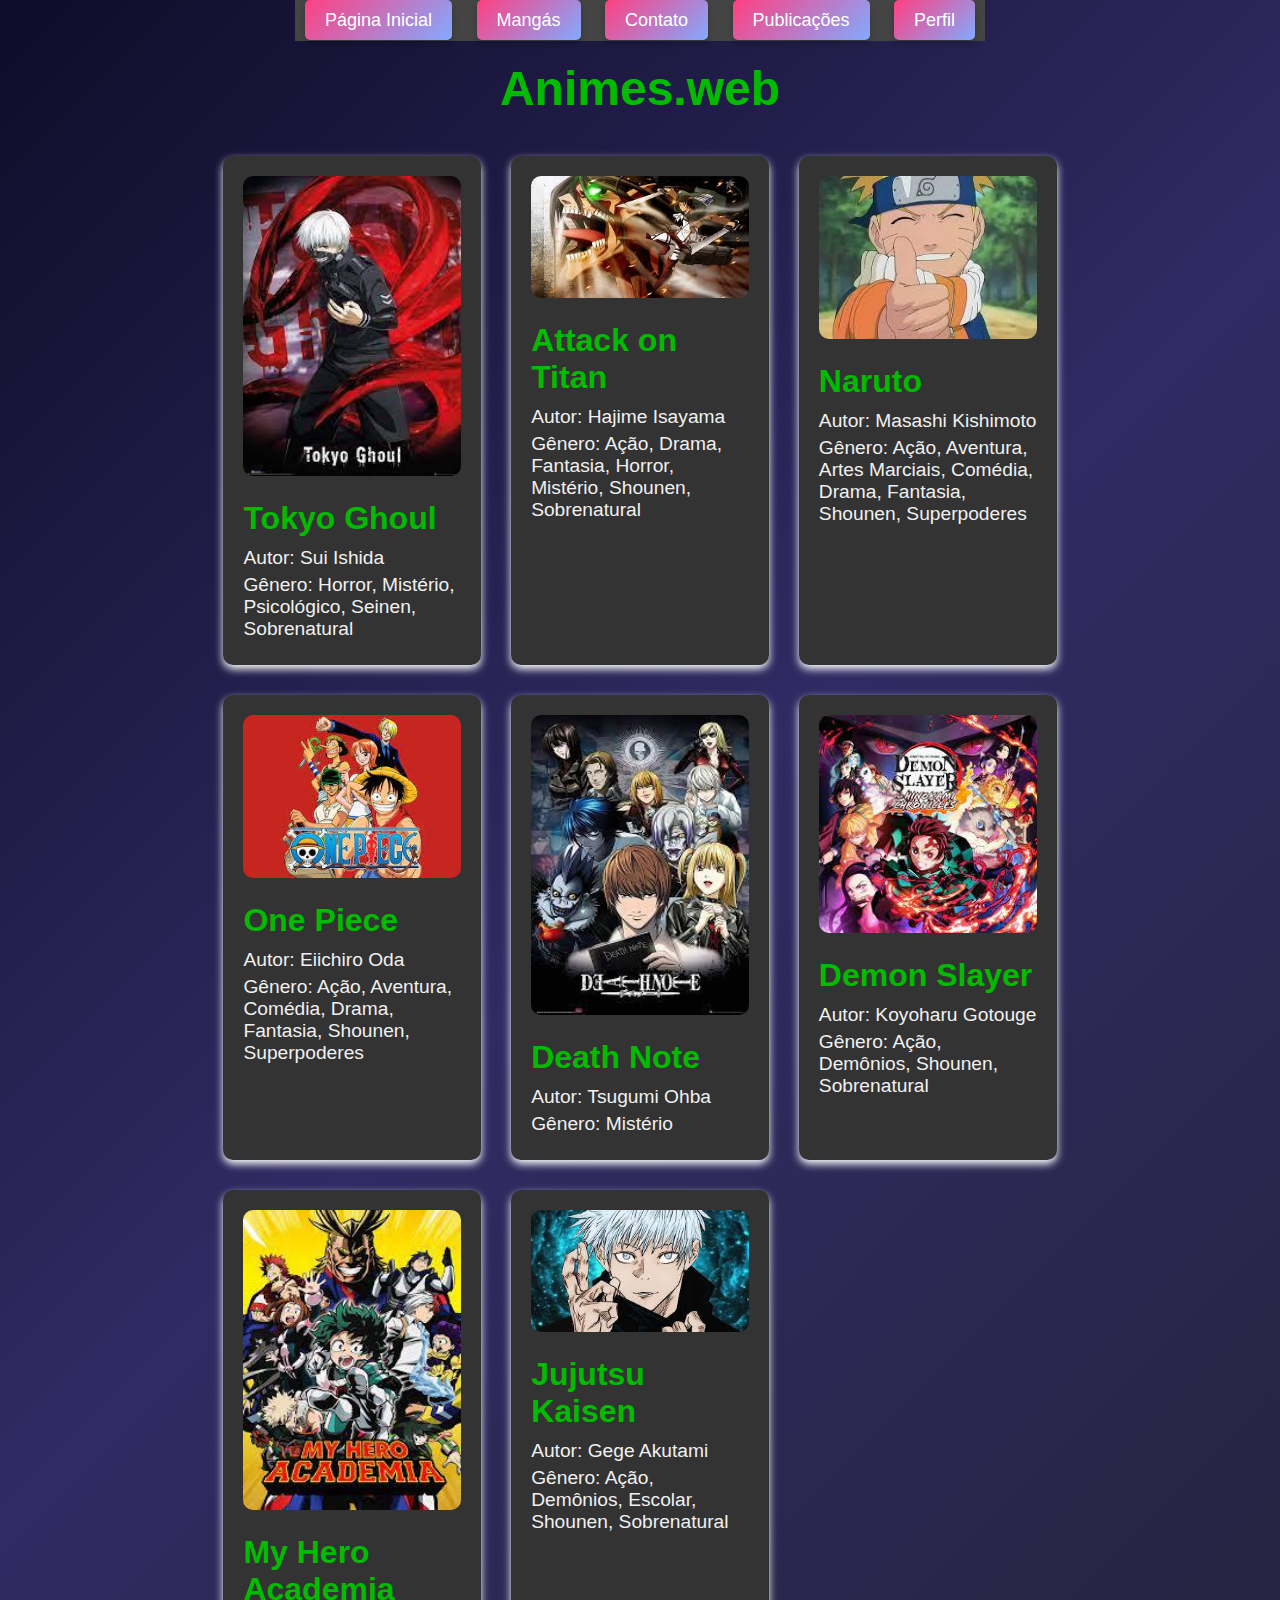
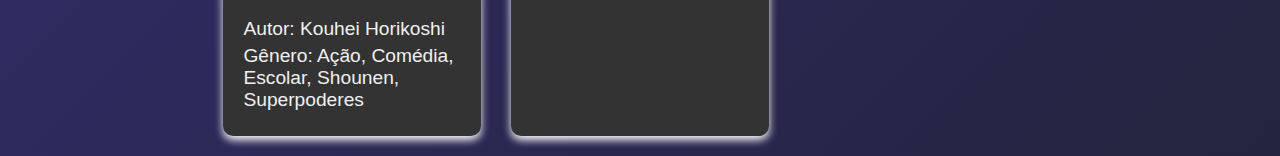
<file: animes.html>
<!DOCTYPE html>
<html lang="pt-BR">
<head>
    <meta charset="UTF-8">
    <meta name="viewport" content="width=device-width, initial-scale=1.0">
    <title>Animes.web-Animes</title>
    <link rel="stylesheet" href="styles.css"> 
    <link rel="icon" href="IMG/perfil.jpg" type="image/x-icon">
    <meta name="viewport" content="width=device-width, initial-scale=1.0">
    
    <style>
        body {
            background: linear-gradient(135deg, #0f0c29, #302b63, #24243e);
            color: #f0f0f0;
            font-family: 'Roboto', sans-serif;
            margin: 0;
            padding: 0;
            display: flex;
            flex-direction: column;
            min-height: 100vh;
        }
        .container {
            max-width: 1200px;
            margin: 0 auto;
            padding: 20px;
        }
        h1 {
            text-align: center;
            font-size: 3rem;
            margin-bottom: 40px;
            color: #0b0;
        }
        .manga-list {
            display: grid;
            grid-template-columns: repeat(auto-fit, minmax(250px, 1fr));
            grid-gap: 30px;
        }
        .manga {
            background-color: #333;
            border-radius: 10px;
            padding: 20px;
            box-shadow: 0 4px 8px rgb(255, 255, 255);
            transition: transform 0.3s ease;
            overflow: hidden;
        }
        .manga:hover {
            transform: translateY(-5px);
        }
        .manga img {
            width: 100%;
            max-height: 300px;
            border-radius: 10px;
            margin-bottom: 20px;
            transition: transform 0.3s ease;
            cursor: pointer;
        }
        .manga:hover img {
            transform: scale(1.1);
        }
        .manga h2 {
            font-size: 2rem;
            margin-bottom: 10px;
            color: #0b0;
        }
        .manga p {
            font-size: 1.2rem;
            margin: 5px 0;
        }
    </style>
</head>
<style>
    body {
        font-family: Arial, sans-serif;
        margin: 0;
        padding: 0;
        background-color: #f0f0f0;
    }
    header {
        background-color: #333;
        padding: 20px 0;
        text-align: center;
        color: #fff;
    }
    nav {
            background-color: #444;
            padding: 10px 0;
            text-align: center;
        }

        nav ul {
            list-style-type: none;
            padding: 0;
            margin: 0;
        }

        nav ul li {
            display: inline;
            margin: 0 10px;
        }

        nav ul li a {
            color: #fff;
            text-decoration: none;
            font-size: 18px;
            padding: 10px 20px;
            border-radius: 5px;
            transition: background-color 0.3s ease;
            background: linear-gradient(135deg, #ff4081, #82aaff);
            box-shadow: 0 4px 6px rgba(0,0,0,0.2);
        }

        nav ul li a:hover {
            background: linear-gradient(135deg, #82aaff, #ff4081);
            box-shadow: 0 6px 10px rgba(0,0,0,0.3);
        }
</style>
<nav>
    <ul>
        <li><a href="index.html">Página Inicial</a></li>
        <li><a href="manga.html">Mangás</a></li>
        <li><a href="contato.html">Contato</a></li>
        <li><a href="publication.html">Publicações</a></li>
        <li><a href="perfil.html">Perfil</a></li>
    </ul>
</nav>
<body>
    <div class="container">
        <h1>Animes.web</h1>
        <div class="manga-list">
            <div class="manga">
                <a href="https://animesonlinecc.to/search/tokyo ghoul/"><img src="IMG/tokyo.jpg" alt="Tokyo Ghoul"></a>
                <h2>Tokyo Ghoul</h2>
                <p>Autor: Sui Ishida</p>
                <p>Gênero: Horror, Mistério, Psicológico, Seinen, Sobrenatural</p>
            </div>
            
            <div class="manga">
                <a href="https://animesonlinecc.to/search/Attack on titan/"><img src="IMG/atack.jpg" alt="Attack on Titan"></a>
                <h2>Attack on Titan</h2>
                <p>Autor: Hajime Isayama</p>
                <p>Gênero: Ação, Drama, Fantasia, Horror, Mistério, Shounen, Sobrenatural</p>
            </div>
            <div class="manga">
                <a href="https://animesonlinecc.to/search/naruto/"><img src="IMG/naruto.jpg" alt="Naruto"></a>
                <h2>Naruto</h2>
                <p>Autor: Masashi Kishimoto</p>
                <p>Gênero: Ação, Aventura, Artes Marciais, Comédia, Drama, Fantasia, Shounen, Superpoderes</p>
            </div>
            <div class="manga">
                <a href="https://animesonlinecc.to/search/one piece/"><img src="IMG/one piece.jpg" alt="One Piece"></a>
                <h2>One Piece</h2>
                <p>Autor: Eiichiro Oda</p>
                <p>Gênero: Ação, Aventura, Comédia, Drama, Fantasia, Shounen, Superpoderes</p>
            </div>
            <div class="manga">
                <a href="https://animesonlinecc.to/search/death note/"><img src="IMG/note.jpg" alt="Death Note"></a>
                <h2>Death Note</h2>
                <p>Autor: Tsugumi Ohba</p>
                <p>Gênero: Mistério
            </div>
            <div class="manga">
                <a href="https://animesonlinecc.to/search/demon slayer/"><img src="IMG/demon.jpg" alt="Demon Slayer"></a>
                <h2>Demon Slayer</h2>
                <p>Autor: Koyoharu Gotouge</p>
                <p>Gênero: Ação, Demônios, Shounen, Sobrenatural</p>
            </div>
            <div class="manga">
                <a href="https://animesonlinecc.to/search/my hero academia/"><img src="IMG/my.jpg" alt="My Hero Academia"></a>
                <h2>My Hero Academia</h2>
                <p>Autor: Kouhei Horikoshi</p>
                <p>Gênero: Ação, Comédia, Escolar, Shounen, Superpoderes</p>
            </div>
            <div class="manga">
                <a href="https://animesonlinecc.to/search/jujutsu+kaisen/"><img src="IMG/juju.jpg" alt="Jujutsu Kaisen"></a>
                <h2>Jujutsu Kaisen</h2>
                <p>Autor: Gege Akutami</p>
                <p>Gênero: Ação, Demônios, Escolar, Shounen, Sobrenatural</p>
            </div>
</body>
</html>
</file>
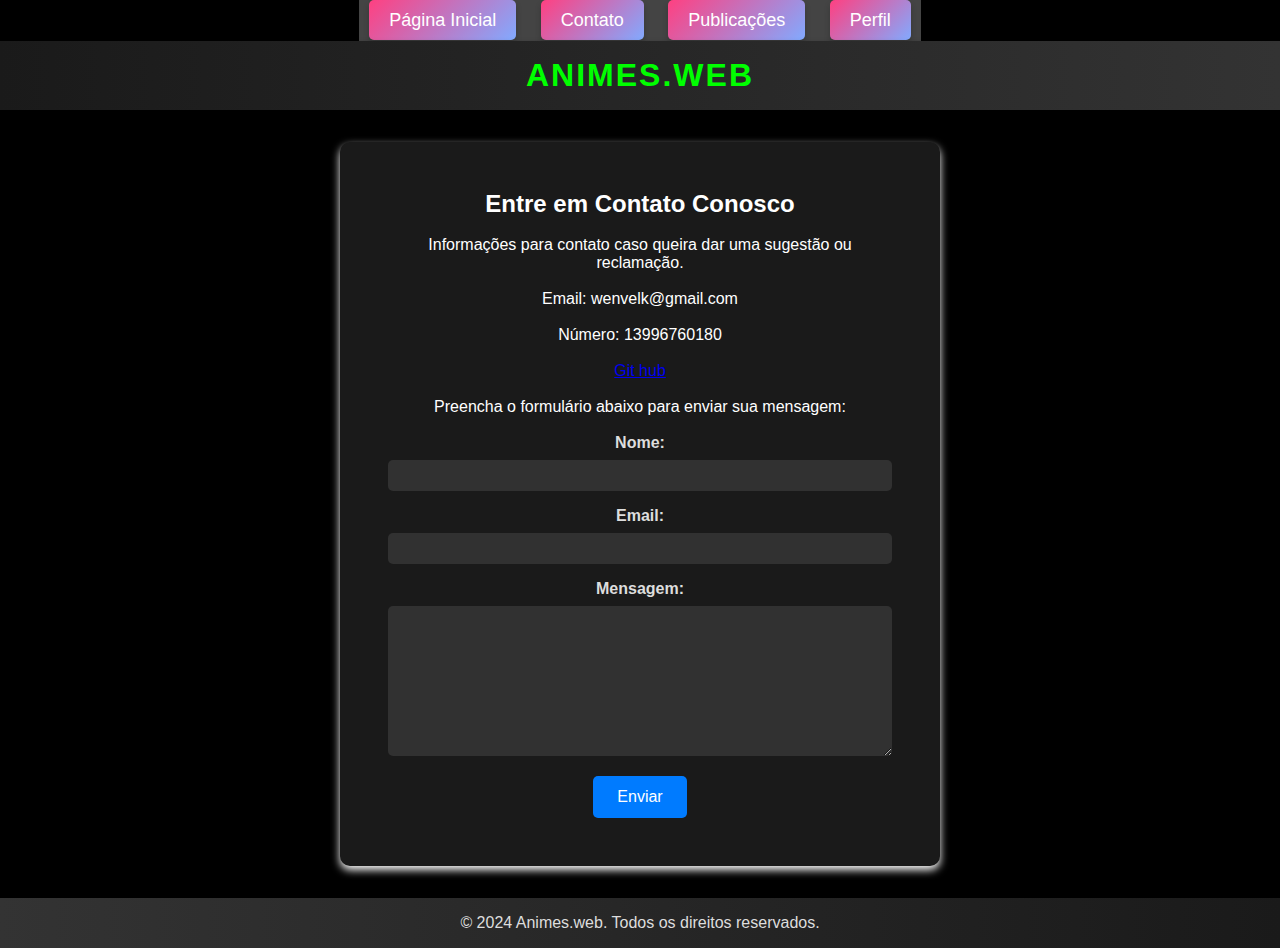
<file: contato.html>
<!DOCTYPE html>
<html lang="pt-BR">
<head>
    <meta charset="UTF-8">
    <meta name="viewport" content="width=device-width, initial-scale=1.0">
    <title>Animes.web-Contato</title>
    <link rel="stylesheet" href="styles.css"> 
    <link rel="icon" href="IMG/perfil.jpg" type="image/x-icon">
    <meta name="viewport" content="width=device-width, initial-scale=1.0">

    <style>
        
        body {
            font-family: Arial, sans-serif;
            margin: 0;
            padding: 0;
            background-color: #000;
            color: #fff;
        }
        header {
            background-color: #333;
            padding: 1rem 0;
            text-align: center;
        }
        main {
            padding: 2rem;
            text-align: center;
        }
        .container {
            background-color: rgba(255, 255, 255, 0.1);
            border-radius: 10px;
            padding: 3rem;
            box-shadow: 0 4px 8px rgb(255, 255, 255);
            max-width: 600px;
            margin: 0 auto;
        }
        label {
            display: block;
            margin-bottom: 0.5rem;
            font-weight: bold;
            color: #ddd;
        }
        input[type="text"],
        input[type="email"],
        textarea {
            width: 100%;
            padding: 0.5rem;
            margin-bottom: 1rem;
            border: none;
            border-radius: 5px;
            background-color: rgba(255, 255, 255, 0.1);
            color: #ddd;
        }
        textarea {
            height: 150px;
        }
        button[type="submit"] {
            background-color: #007bff;
            color: white;
            border: none;
            padding: 0.75rem 1.5rem;
            font-size: 1rem;
            border-radius: 5px;
            cursor: pointer;
            transition: background-color 0.3s ease;
        }
        button[type="submit"]:hover {
            background-color: #0056b3;
        }
        footer {
            background-color: #333;
            padding: 1rem 0;
            text-align: center;
        }
        footer p {
            margin: 0;
            color: #ddd;
        }
        nav {
            background-color: #444;
            padding: 10px 0;
            text-align: center;
        }

        nav ul {
            list-style-type: none;
            padding: 0;
            margin: 0;
        }

        nav ul li {
            display: inline;
            margin: 0 10px;
        }

        nav ul li a {
            color: #fff;
            text-decoration: none;
            font-size: 18px;
            padding: 10px 20px;
            border-radius: 5px;
            transition: background-color 0.3s ease;
            background: linear-gradient(135deg, #ff4081, #82aaff);
            box-shadow: 0 4px 6px rgba(0,0,0,0.2);
        }

        nav ul li a:hover {
            background: linear-gradient(135deg, #82aaff, #ff4081);
            box-shadow: 0 6px 10px rgba(0,0,0,0.3);
        }

        
    </style>
</head>
<nav>
    <ul>
        <li><a href="index.html">Página Inicial</a></li>
        <li><a href="contato.html">Contato</a></li>
        <li><a href="publication.html">Publicações</a></li>
        <li><a href="perfil.html">Perfil</a></li>
    </ul>
</nav>
<body>
    <header>
        <h1>Animes.web</h1>
    </header>

    <main>
        <div class="container">
            <h2>Entre em Contato Conosco</h2><br>
            
            
            <p>Informações para contato caso queira dar uma sugestão ou reclamação.</p><br>
            <p>Email: wenvelk@gmail.com</p><br>
            <p>Número: 13996760180</p><br>
            <a href="https://github.com/Animes-web">Git hub</a><br><br>
            

            <p>Preencha o formulário abaixo para enviar sua mensagem:</p><br>

            <form action="index.html" method="post">
                <label for="nome">Nome:</label>
                <input type="text" id="nome" name="nome" required><br>
                <label for="email">Email:</label>
                <input type="email" id="email" name="email" required><br>
                <label for="mensagem">Mensagem:</label>
                <textarea id="mensagem" name="mensagem" required></textarea>
                <button type="submit">Enviar</button>
            </form>
        </div>
    </main>

    <footer>
        <p>&copy; 2024 Animes.web. Todos os direitos reservados.</p>
    </footer>
</body>
</html>
</file>
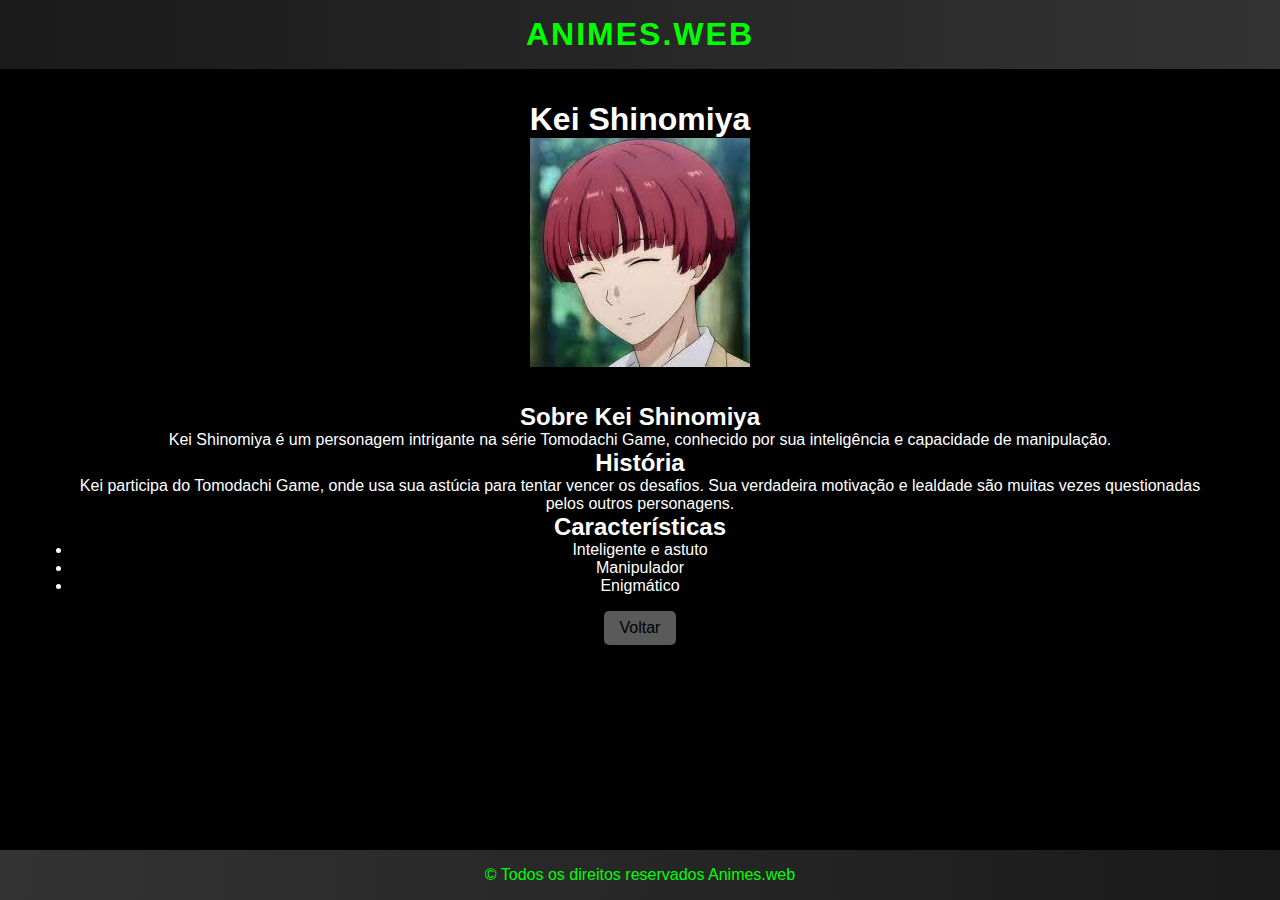
<file: kei.html>
<!DOCTYPE html>
<html lang="en">
<head>
    <meta charset="UTF-8">
    <meta name="viewport" content="width=device-width, initial-scale=1.0">
    <title>Kei Shinomiya - Animes.web</title>
    <link href="personagens.css" rel="stylesheet"> 
    <link rel="icon" href="IMG/perfil.jpg" type="image/x-icon">
</head>
<body>
    <header>
        <h1>Animes.web</h1>
    </header>

    <main>
        <div class="center">
            <h1>Kei Shinomiya</h1>
            <img src="IMG/kei.jpg" alt="Kei Shinomiya" class="main-image">
        </div>

        <h2>Sobre Kei Shinomiya</h2>
        <p>Kei Shinomiya é um personagem intrigante na série Tomodachi Game, conhecido por sua inteligência e capacidade de manipulação.</p>

        <h2>História</h2>
        <p>Kei participa do Tomodachi Game, onde usa sua astúcia para tentar vencer os desafios. Sua verdadeira motivação e lealdade são muitas vezes questionadas pelos outros personagens.</p>

        <h2>Características</h2>
        <ul>
            <li>Inteligente e astuto</li>
            <li>Manipulador</li>
            <li>Enigmático</li>
        </ul>

        <div class="center">
            <a href="index.html" class="futuristic-btn">Voltar</a>
        </div>
    </main>

    <footer>
        <p>&copy; Todos os direitos reservados Animes.web</p>
    </footer>
</body>
</html>
</file>
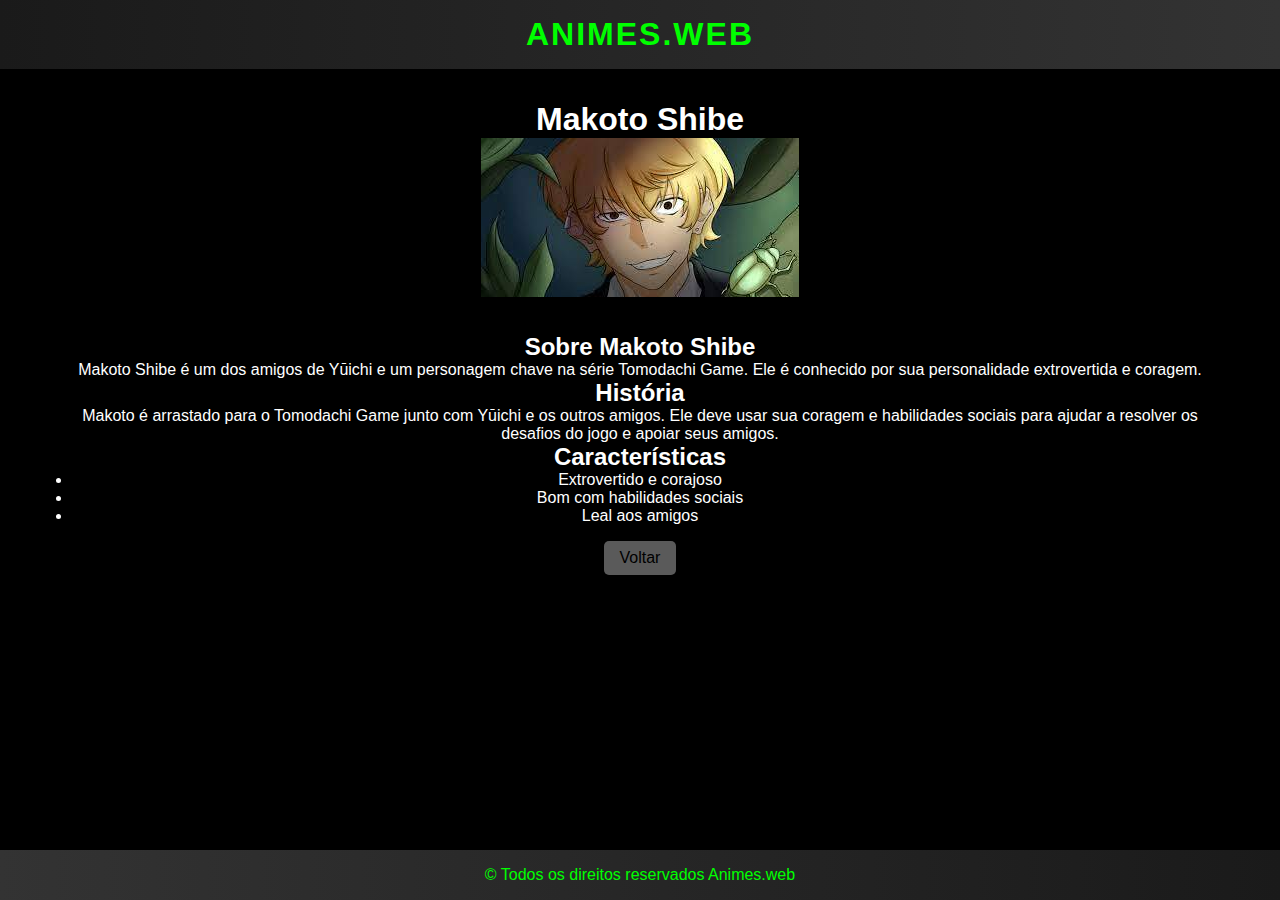
<file: makoto.html>
<!DOCTYPE html>
<html lang="en">
<head>
    <meta charset="UTF-8">
    <meta name="viewport" content="width=device-width, initial-scale=1.0">
    <title>Makoto Shibe - Animes.web</title>
    <link href="personagens.css" rel="stylesheet"> 
    <link rel="icon" href="IMG/perfil.jpg" type="image/x-icon">
</head>
<body>
    <header>
        <h1>Animes.web</h1>
    </header>

    <main>
        <div class="center">
            <h1>Makoto Shibe</h1>
            <img src="IMG/makoto.jpg" alt="Makoto Shibe" class="main-image">
        </div>

        <h2>Sobre Makoto Shibe</h2>
        <p>Makoto Shibe é um dos amigos de Yūichi e um personagem chave na série Tomodachi Game. Ele é conhecido por sua personalidade extrovertida e coragem.</p>

        <h2>História</h2>
        <p>Makoto é arrastado para o Tomodachi Game junto com Yūichi e os outros amigos. Ele deve usar sua coragem e habilidades sociais para ajudar a resolver os desafios do jogo e apoiar seus amigos.</p>

        <h2>Características</h2>
        <ul>
            <li>Extrovertido e corajoso</li>
            <li>Bom com habilidades sociais</li>
            <li>Leal aos amigos</li>
        </ul>

        <div class="center">
            <a href="index.html" class="futuristic-btn">Voltar</a>
        </div>
    </main>

    <footer>
        <p>&copy; Todos os direitos reservados Animes.web</p>
    </footer>
</body>
</html>
</file>
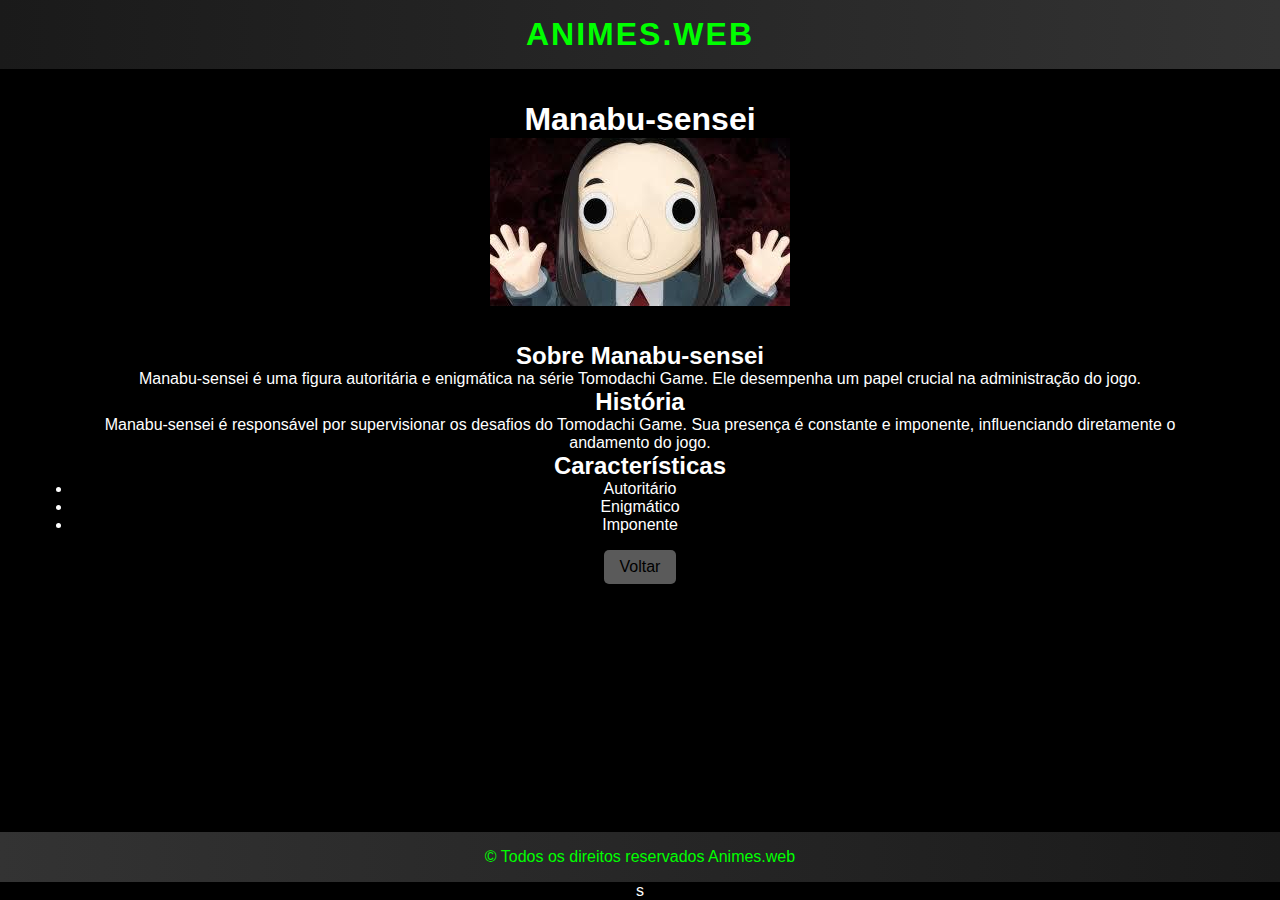
<file: manabu-sensei.html>
<!DOCTYPE html>
<html lang="en">
<head>
    <meta charset="UTF-8">
    <meta name="viewport" content="width=device-width, initial-scale=1.0">
    <title>Manabu-sensei - Animes.web</title>
    <link href="personagens.css" rel="stylesheet"> 
    <link rel="icon" href="IMG/perfil.jpg" type="image/x-icon">
</head>
<body>
    <header>
        <h1>Animes.web</h1>
    </header>

    <main>
        <div class="center">
            <h1>Manabu-sensei</h1>
            <img src="IMG/manabu-sensei.jpg" alt="Manabu-sensei" class="main-image">
        </div>

        <h2>Sobre Manabu-sensei</h2>
        <p>Manabu-sensei é uma figura autoritária e enigmática na série Tomodachi Game. Ele desempenha um papel crucial na administração do jogo.</p>

        <h2>História</h2>
        <p>Manabu-sensei é responsável por supervisionar os desafios do Tomodachi Game. Sua presença é constante e imponente, influenciando diretamente o andamento do jogo.</p>

        <h2>Características</h2>
        <ul>
            <li>Autoritário</li>
            <li>Enigmático</li>
            <li>Imponente</li>
        </ul>

        <div class="center">
            <a href="index.html" class="futuristic-btn">Voltar</a>
        </div>
    </main>

    <footer>
        <p>&copy; Todos os direitos reservados Animes.web</p>
    </footer>
</body>
</html>
s
</file>
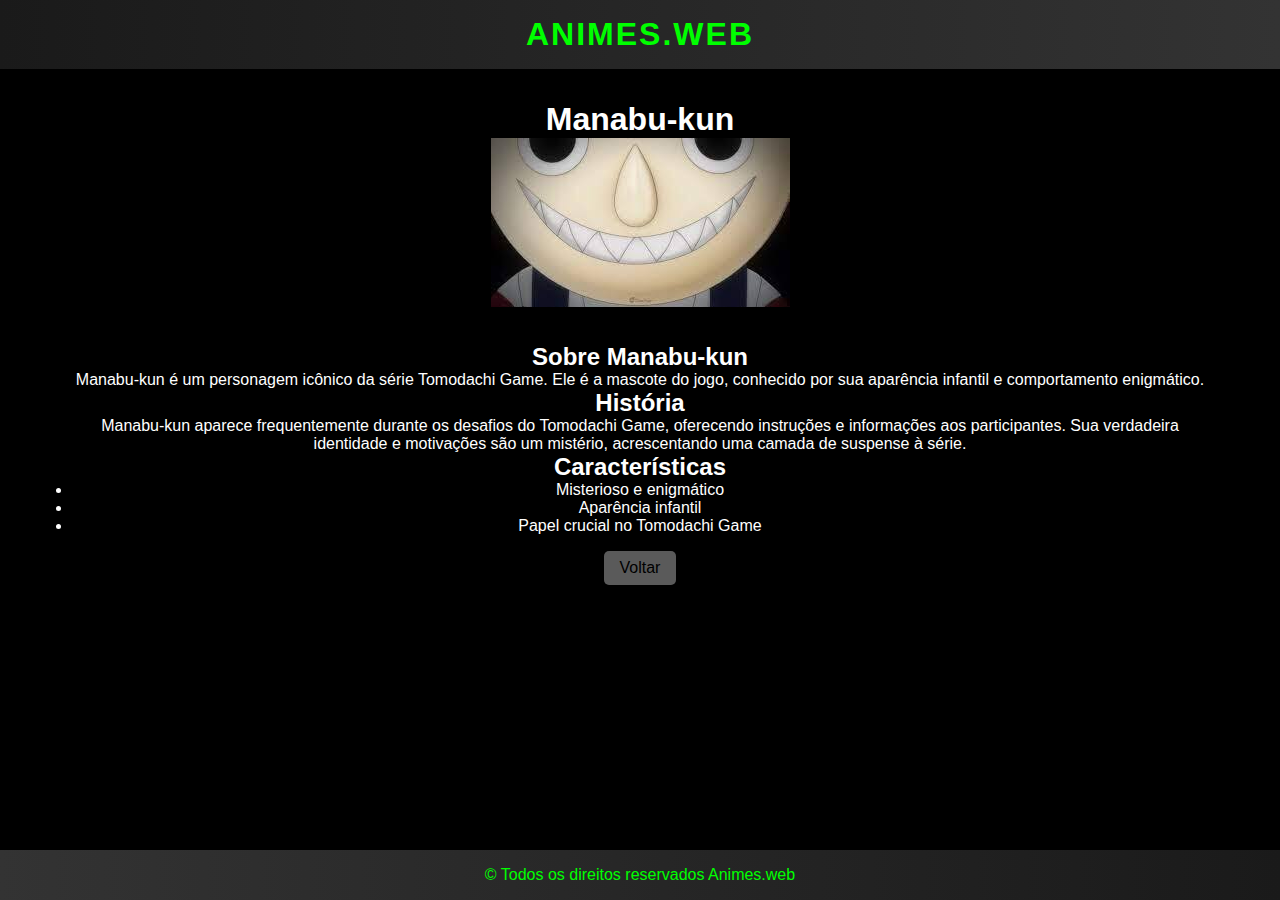
<file: manabu.html>
<!DOCTYPE html>
<html lang="en">
<head>
    <meta charset="UTF-8">
    <meta name="viewport" content="width=device-width, initial-scale=1.0">
    <title>Manabu-kun - Animes.web</title>
    <link href="personagens.css" rel="stylesheet"> 
    <link rel="icon" href="IMG/perfil.jpg" type="image/x-icon">
</head>
<body>
    <header>
        <h1>Animes.web</h1>
    </header>

    <main>
        <div class="center">
            <h1>Manabu-kun</h1>
            <img src="IMG/manabu.jpg" alt="Manabu-kun" class="main-image">
        </div>

        <h2>Sobre Manabu-kun</h2>
        <p>Manabu-kun é um personagem icônico da série Tomodachi Game. Ele é a mascote do jogo, conhecido por sua aparência infantil e comportamento enigmático.</p>

        <h2>História</h2>
        <p>Manabu-kun aparece frequentemente durante os desafios do Tomodachi Game, oferecendo instruções e informações aos participantes. Sua verdadeira identidade e motivações são um mistério, acrescentando uma camada de suspense à série.</p>

        <h2>Características</h2>
        <ul>
            <li>Misterioso e enigmático</li>
            <li>Aparência infantil</li>
            <li>Papel crucial no Tomodachi Game</li>
        </ul>

        <div class="center">
            <a href="index.html" class="futuristic-btn">Voltar</a>
        </div>
    </main>

    <footer>
        <p>&copy; Todos os direitos reservados Animes.web</p>
    </footer>
</body>
</html>
</file>
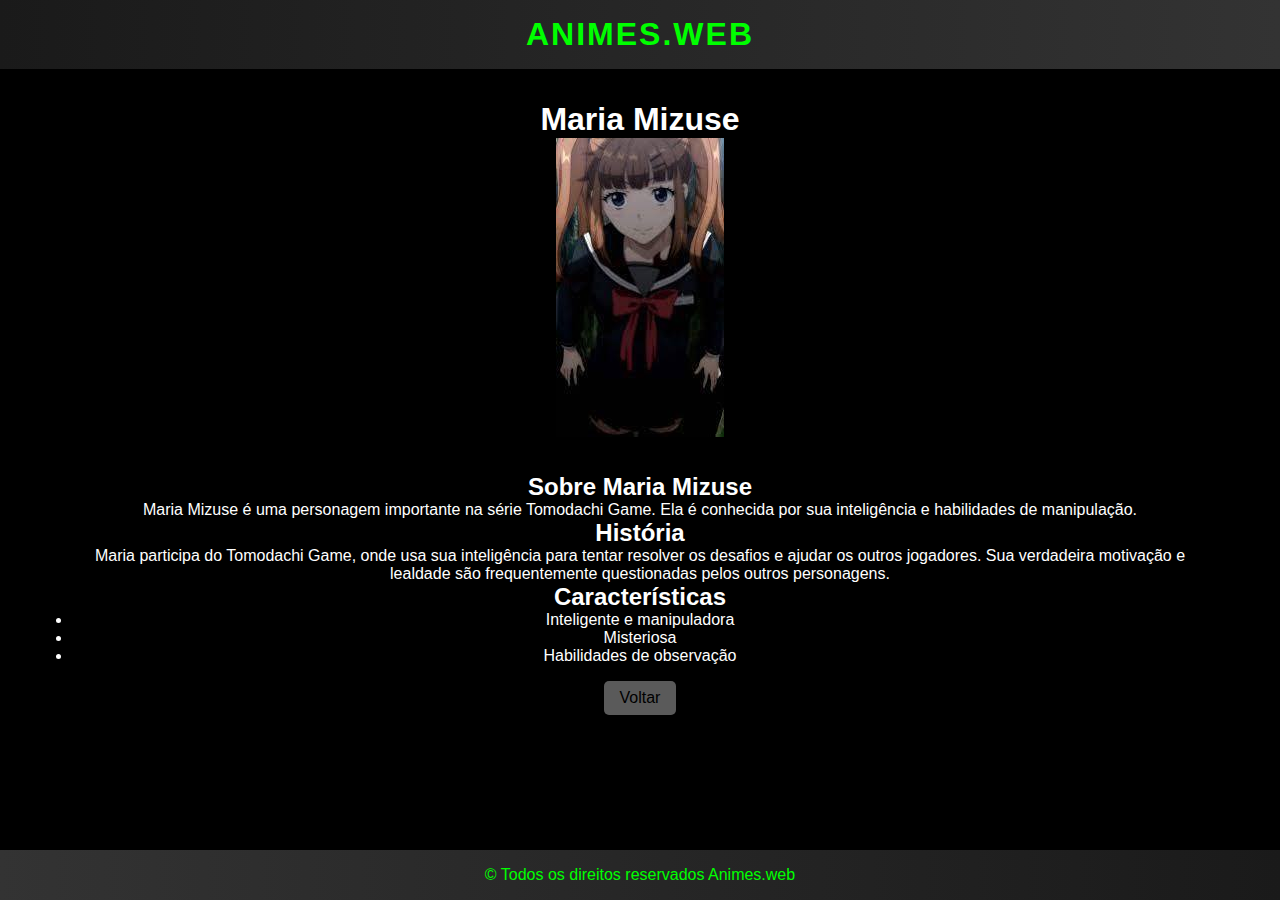
<file: maria.html>
<!DOCTYPE html>
<html lang="en">
<head>
    <meta charset="UTF-8">
    <meta name="viewport" content="width=device-width, initial-scale=1.0">
    <title>Maria Mizuse - Animes.web</title>
    <link href="personagens.css" rel="stylesheet"> 
    <link rel="icon" href="IMG/perfil.jpg" type="image/x-icon">
</head>
<body>
    <header>
        <h1>Animes.web</h1>
    </header>

    <main>
        <div class="center">
            <h1>Maria Mizuse</h1>
            <img src="IMG/maria.jpg" alt="Maria Mizuse" class="main-image">
        </div>

        <h2>Sobre Maria Mizuse</h2>
        <p>Maria Mizuse é uma personagem importante na série Tomodachi Game. Ela é conhecida por sua inteligência e habilidades de manipulação.</p>

        <h2>História</h2>
        <p>Maria participa do Tomodachi Game, onde usa sua inteligência para tentar resolver os desafios e ajudar os outros jogadores. Sua verdadeira motivação e lealdade são frequentemente questionadas pelos outros personagens.</p>

        <h2>Características</h2>
        <ul>
            <li>Inteligente e manipuladora</li>
            <li>Misteriosa</li>
            <li>Habilidades de observação</li>
        </ul>

        <div class="center">
            <a href="index.html" class="futuristic-btn">Voltar</a>
        </div>
    </main>

</div>

    <footer>
        <p>&copy; Todos os direitos reservados Animes.web</p>
    </footer>
</body>
</html>
</file>
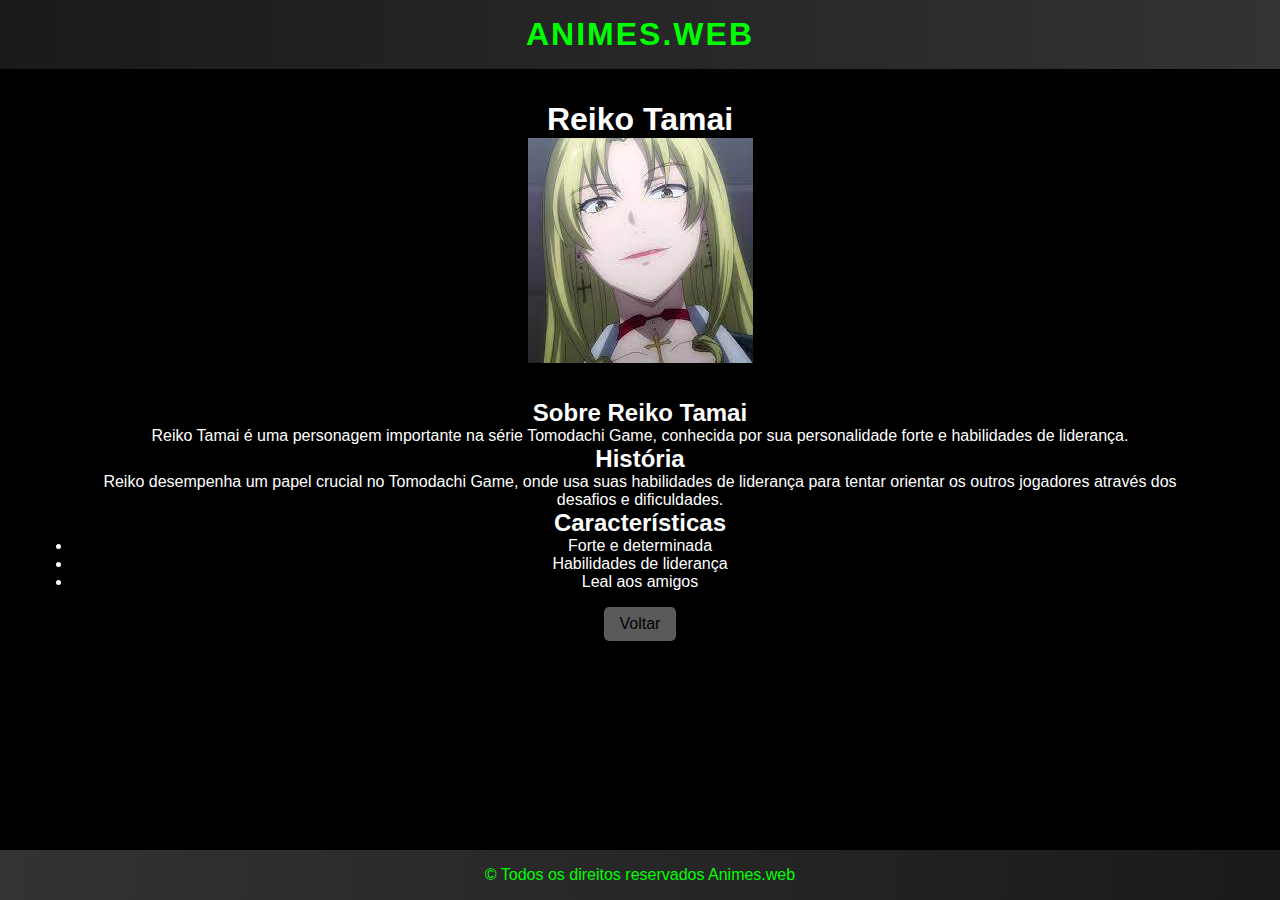
<file: reiko.html>
<!DOCTYPE html>
<html lang="en">
<head>
    <meta charset="UTF-8">
    <meta name="viewport" content="width=device-width, initial-scale=1.0">
    <title>Reiko Tamai - Animes.web</title>
    <link href="personagens.css" rel="stylesheet">
    <link rel="icon" href="IMG/perfil.jpg" type="image/x-icon">
</head>
<body>
    <header>
        <h1>Animes.web</h1>
    </header>

    <main>
        <div class="center">
            <h1>Reiko Tamai</h1>
            <img src="IMG/reiko.jpg" alt="Reiko Tamai" class="main-image">
        </div>

        <h2>Sobre Reiko Tamai</h2>
        <p>Reiko Tamai é uma personagem importante na série Tomodachi Game, conhecida por sua personalidade forte e habilidades de liderança.</p>

        <h2>História</h2>
        <p>Reiko desempenha um papel crucial no Tomodachi Game, onde usa suas habilidades de liderança para tentar orientar os outros jogadores através dos desafios e dificuldades.</p>

        <h2>Características</h2>
        <ul>
            <li>Forte e determinada</li>
            <li>Habilidades de liderança</li>
            <li>Leal aos amigos</li>
        </ul>

        <div class="center">
            <a href="index.html" class="futuristic-btn">Voltar</a>
        </div>
    </main>

    <footer>
        <p>&copy; Todos os direitos reservados Animes.web</p>
    </footer>
</body>
</html>
</file>
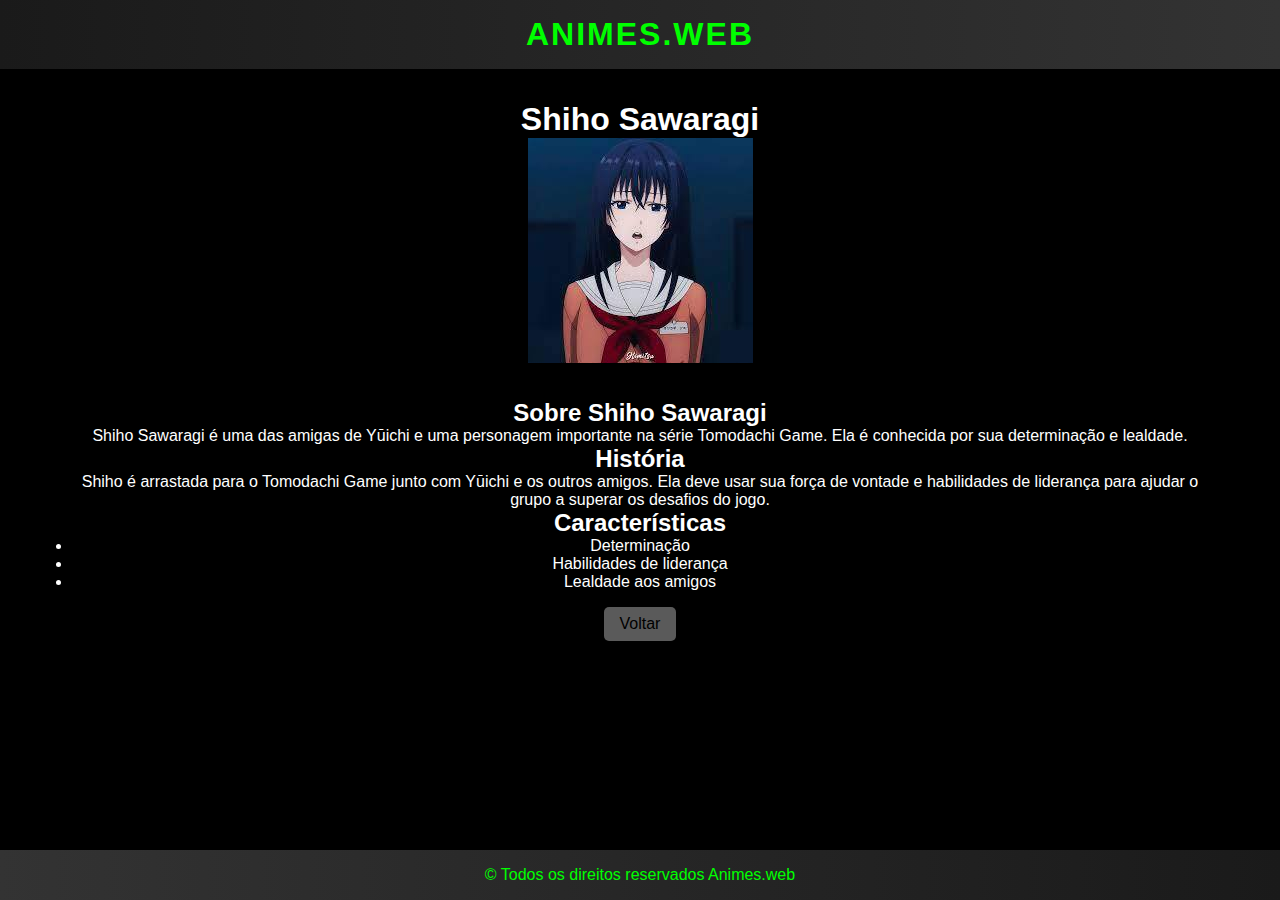
<file: shiho.html>
<!DOCTYPE html>
<html lang="en">
<head>
    <meta charset="UTF-8">
    <meta name="viewport" content="width=device-width, initial-scale=1.0">
    <title>Shiho Sawaragi - Animes.web</title>
    <link href="personagens.css" rel="stylesheet">
    <link rel="icon" href="IMG/perfil.jpg" type="image/x-icon">
</head>
<body>
    <header>
        <h1>Animes.web</h1>
    </header>

    <main>
        <div class="center">
            <h1>Shiho Sawaragi</h1>
            <img src="IMG/shiho.jpg" alt="Shiho Sawaragi" class="main-image">
        </div>

        <h2>Sobre Shiho Sawaragi</h2>
        <p>Shiho Sawaragi é uma das amigas de Yūichi e uma personagem importante na série Tomodachi Game. Ela é conhecida por sua determinação e lealdade.</p>

        <h2>História</h2>
        <p>Shiho é arrastada para o Tomodachi Game junto com Yūichi e os outros amigos. Ela deve usar sua força de vontade e habilidades de liderança para ajudar o grupo a superar os desafios do jogo.</p>

        <h2>Características</h2>
        <ul>
            <li>Determinação</li>
            <li>Habilidades de liderança</li>
            <li>Lealdade aos amigos</li>
        </ul>

        <div class="center">
            <a href="index.html" class="futuristic-btn">Voltar</a>
        </div>
    </main>

    <footer>
        <p>&copy; Todos os direitos reservados Animes.web</p>
    </footer>
</body>
</html>
</file>
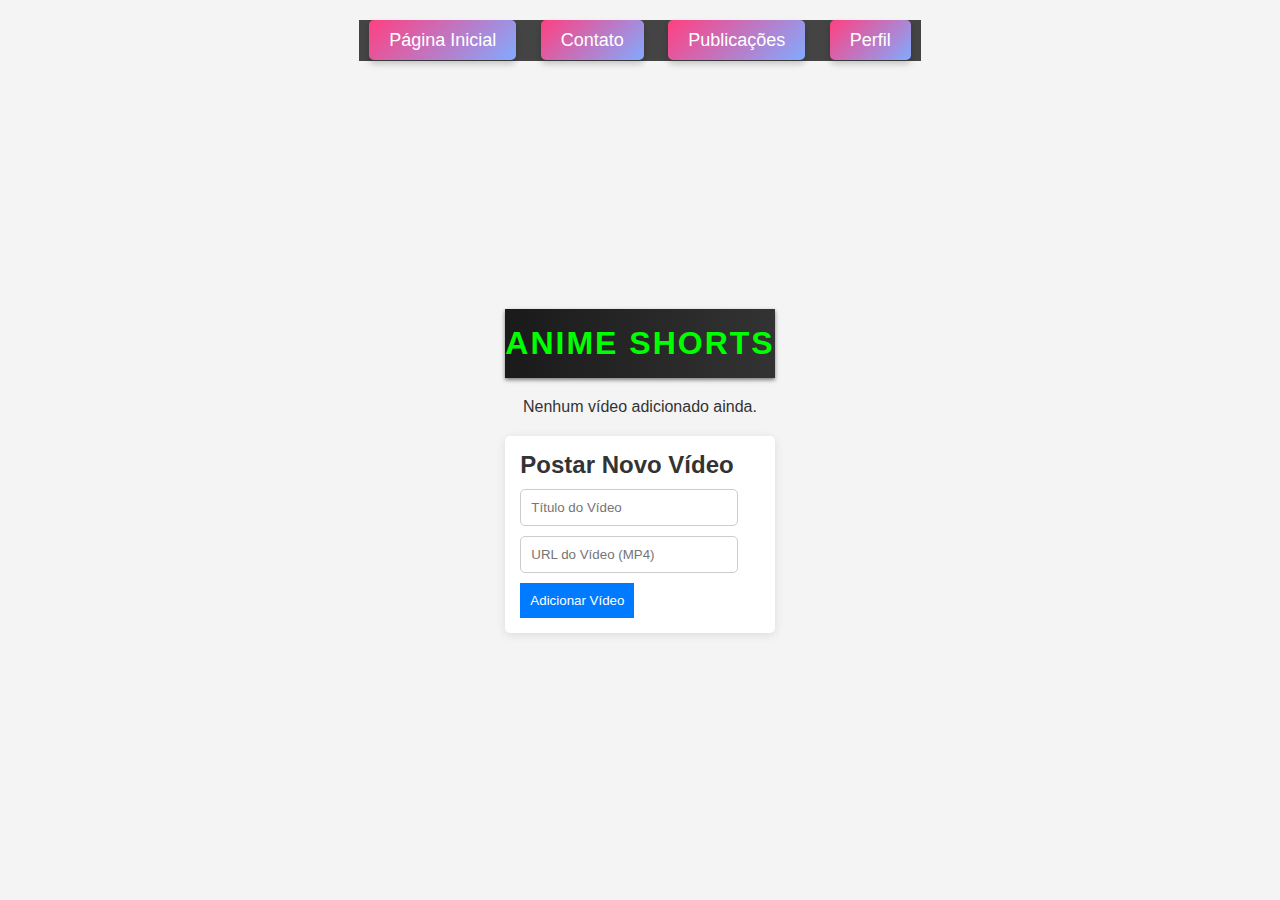
<file: shorts.html>
<!DOCTYPE html>
<html lang="pt-BR">
<head>
    <meta charset="UTF-8">
    <meta name="viewport" content="width=device-width, initial-scale=1.0">
    <title>Anime Shorts</title>
    <link rel="stylesheet" href="styles.css">
    <script src="script.js" defer></script>
</head>
<style>
body {
    font-family: Arial, sans-serif;
    background-color: #f4f4f4;
    color: #333;
    margin: 0;
    padding: 20px;
}

.container {
    max-width: 800px;
    margin: auto;
}

header {
    text-align: center;
    margin-bottom: 20px;
}

h1 {
    font-size: 2.5em;
}

#video-list {
    display: flex;
    flex-wrap: wrap;
    gap: 10px;
    justify-content: center;
}

.video-card {
    background: white;
    border-radius: 5px;
    box-shadow: 0 2px 10px rgba(0, 0, 0, 0.1);
    overflow: hidden;
    width: 300px;
}

.video-card video {
    width: 100%;
    height: 180px;
}

.video-card h3 {
    padding: 10px;
    margin: 0;
    font-size: 1.2em;
}

.upload-form {
    margin-top: 20px;
    padding: 15px;
    background: white;
    border-radius: 5px;
    box-shadow: 0 2px 10px rgba(0, 0, 0, 0.1);
}

.upload-form input {
    display: block;
    margin: 10px 0;
    padding: 10px;
    width: calc(100% - 22px);
    border: 1px solid #ccc;
    border-radius: 5px;
}

.upload-form button {
    padding: 10px;
    background-color: #007bff;
    color: white;
    border: none;
    cursor: pointer;
}

.upload-form button:hover {
    background-color: #0056b3;
}
nav {
            background-color: #444;
            padding: 10px 0;
            text-align: center;
        }

        nav ul {
            list-style-type: none;
            padding: 0;
            margin: 0;
        }

        nav ul li {
            display: inline;
            margin: 0 10px;
        }

        nav ul li a {
            color: #fff;
            text-decoration: none;
            font-size: 18px;
            padding: 10px 20px;
            border-radius: 5px;
            transition: background-color 0.3s ease;
            background: linear-gradient(135deg, #ff4081, #82aaff);
            box-shadow: 0 4px 6px rgba(0,0,0,0.2);
        }

        nav ul li a:hover {
            background: linear-gradient(135deg, #82aaff, #ff4081);
            box-shadow: 0 6px 10px rgba(0,0,0,0.3);
        }
</style>
<nav>
    <ul>
        <li><a href="index.html">Página Inicial</a></li>
        <li><a href="contato.html">Contato</a></li>
        <li><a href="publication.html">Publicações</a></li>
        <li><a href="perfil.html">Perfil</a></li>
    </ul>
</nav>
<body>

    <div class="container">
        <header>
            <h1>Anime Shorts</h1>
        </header>
        <div id="video-list">
            <!-- Os vídeos serão gerados aqui -->
        </div>
        <div class="upload-form">
            <h2>Postar Novo Vídeo</h2>
            <input type="text" id="video-title" placeholder="Título do Vídeo" required>
            <input type="text" id="video-url" placeholder="URL do Vídeo (MP4)" required>
            <button id="add-video">Adicionar Vídeo</button>
        </div>
    </div>
<script>
const videoList = [];

// Evento para adicionar vídeo
document.getElementById('add-video').addEventListener('click', addVideo);

// Renderizar vídeos na página
function renderVideos() {
    const videoListContainer = document.getElementById('video-list');
    videoListContainer.innerHTML = '';

    // Verifica se há vídeos na lista
    if (videoList.length === 0) {
        videoListContainer.innerHTML = '<p>Nenhum vídeo adicionado ainda.</p>';
    } else {
        videoList.forEach(video => {
            const videoCard = document.createElement('div');
            videoCard.classList.add('video-card');
            videoCard.innerHTML = `
                <video controls>
                    <source src="${video.url}" type="video/mp4">
                    Seu navegador não suporta vídeos HTML5.
                </video>
                <h3>${video.title}</h3>
            `;
            videoListContainer.appendChild(videoCard);
        });
    }
}

// Função para adicionar novo vídeo
function addVideo() {
    const title = document.getElementById('video-title').value;
    const url = document.getElementById('video-url').value;

    // Validação da URL do vídeo
    if (title && url) {
        videoList.push({ title, url });
        document.getElementById('video-title').value = '';
        document.getElementById('video-url').value = '';
        renderVideos();
    } else {
        alert('Por favor, preencha todos os campos.');
    }
}

// Renderizar vídeos ao carregar a página
renderVideos();

</script>
</body>
</html>
</file>
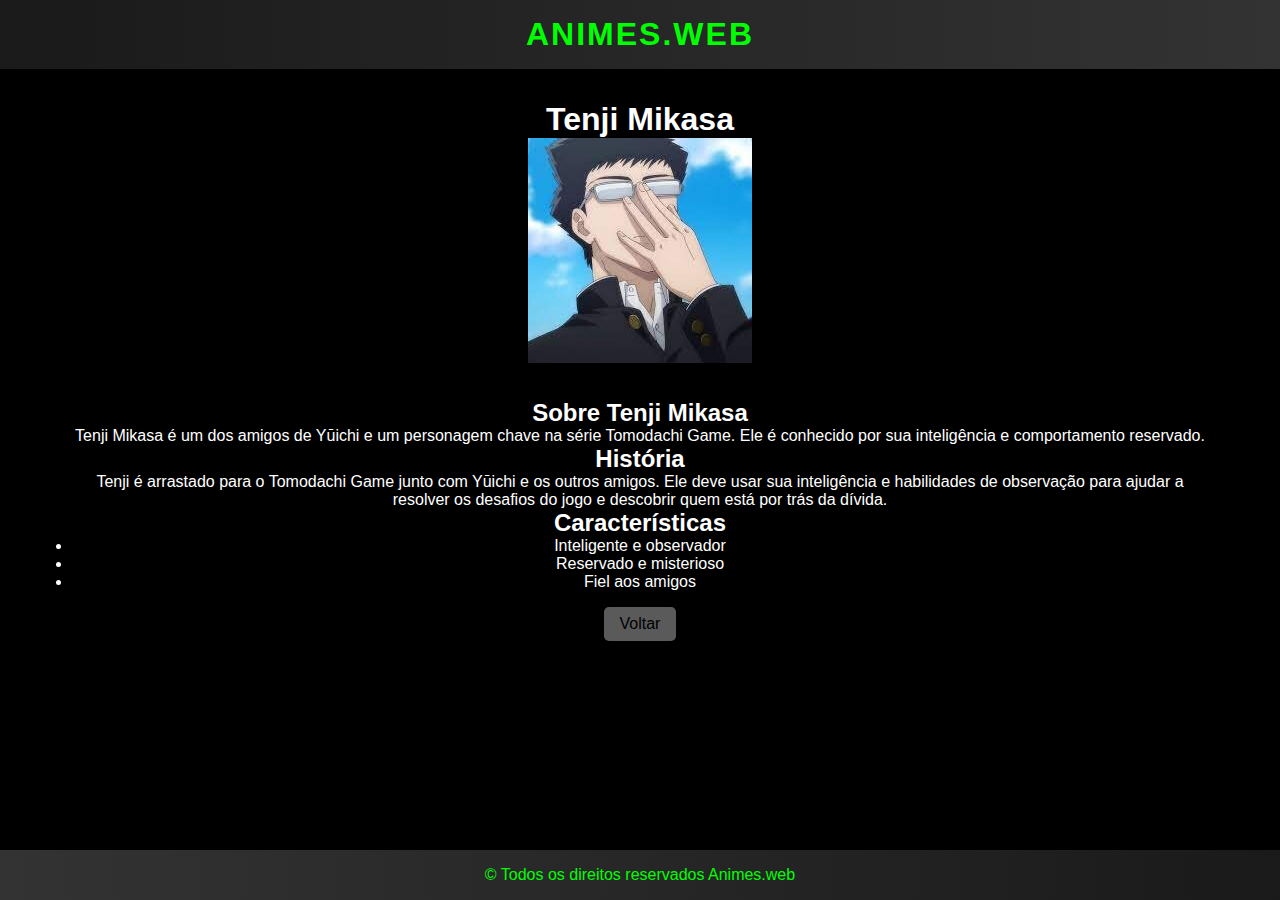
<file: tenji.html>
<!DOCTYPE html>
<html lang="en">
<head>
    <meta charset="UTF-8">
    <meta name="viewport" content="width=device-width, initial-scale=1.0">
    <title>Tenji Mikasa - Animes.web</title>
    <link href="personagens.css" rel="stylesheet">
    <link rel="icon" href="IMG/perfil.jpg" type="image/x-icon">
</head>
<body>
    <header>
        <h1>Animes.web</h1>
    </header>

    <main>
        <div class="center">
            <h1>Tenji Mikasa</h1>
            <img src="IMG/tenji.jpg" alt="Tenji Mikasa" class="main-image">
        </div>

        <h2>Sobre Tenji Mikasa</h2>
        <p>Tenji Mikasa é um dos amigos de Yūichi e um personagem chave na série Tomodachi Game. Ele é conhecido por sua inteligência e comportamento reservado.</p>

        <h2>História</h2>
        <p>Tenji é arrastado para o Tomodachi Game junto com Yūichi e os outros amigos. Ele deve usar sua inteligência e habilidades de observação para ajudar a resolver os desafios do jogo e descobrir quem está por trás da dívida.</p>

        <h2>Características</h2>
        <ul>
            <li>Inteligente e observador</li>
            <li>Reservado e misterioso</li>
            <li>Fiel aos amigos</li>
        </ul>

        <div class="center">
            <a href="index.html" class="futuristic-btn">Voltar</a>
        </div>
    </main>

    <footer>
        <p>&copy; Todos os direitos reservados Animes.web</p>
    </footer>
</body>
</html>
</file>
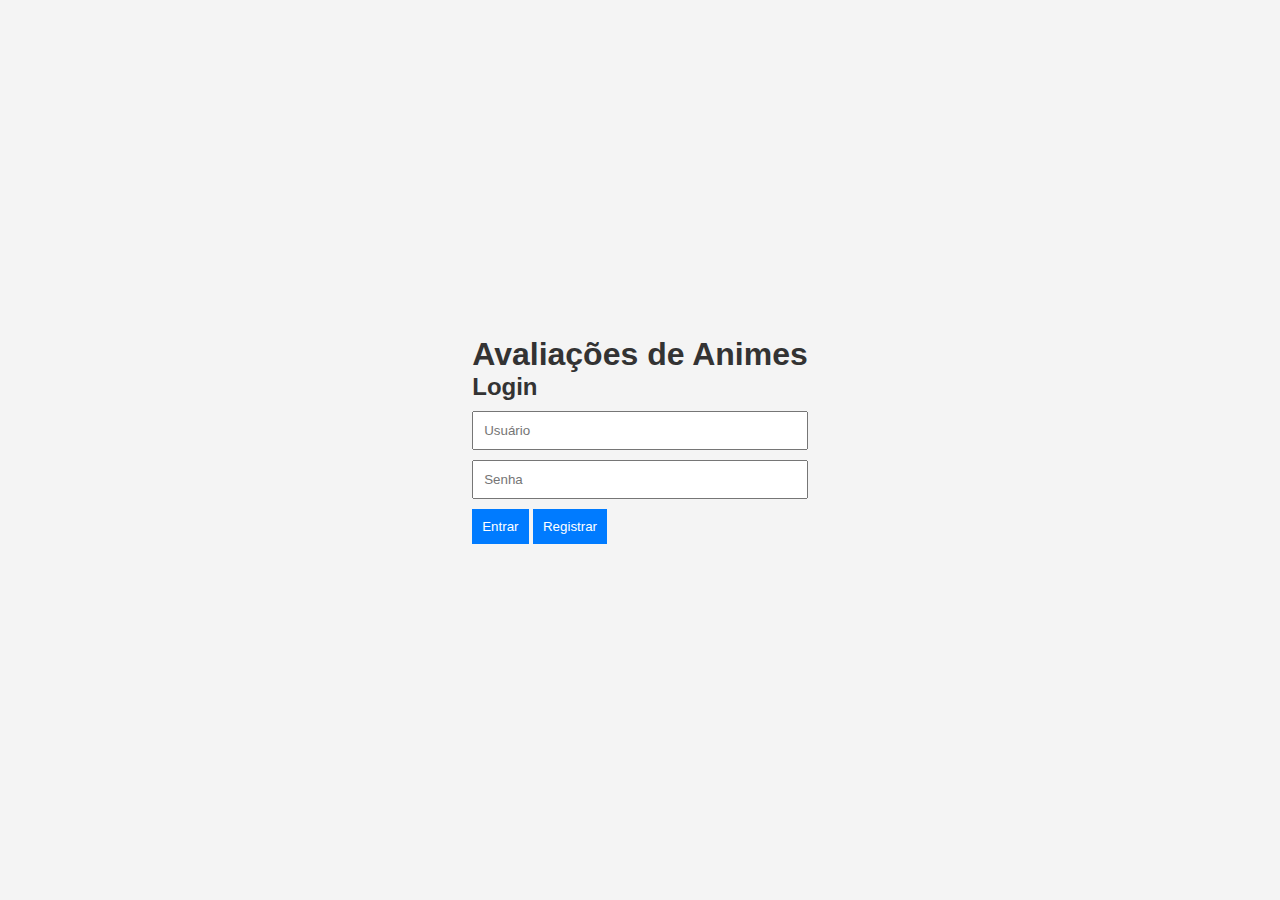
<file: teste.html>
<!DOCTYPE html>
<html lang="pt-BR">
<head>
    <meta charset="UTF-8">
    <meta name="viewport" content="width=device-width, initial-scale=1.0">
    <title>Avaliações de Animes</title>
    <link rel="stylesheet" href="styles.css">
</head>
<style>
    body {
    font-family: Arial, sans-serif;
    background-color: #f4f4f4;
    color: #333;
    margin: 0;
    padding: 20px;
}

.container {
    max-width: 800px;
    margin: auto;
}

.hidden {
    display: none;
}

.anime {
    background: white;
    padding: 15px;
    margin: 10px 0;
    border-radius: 5px;
    box-shadow: 0 0 10px rgba(0, 0, 0, 0.1);
}

h2 {
    margin: 0;
}

.rating {
    margin: 10px 0;
}

.star {
    cursor: pointer;
    font-size: 20px;
    color: #ccc;
}

.star.selected {
    color: gold;
}

.average-rating {
    font-weight: bold;
}

#auth-container {
    margin-bottom: 20px;
}

input {
    display: block;
    margin: 10px 0;
    padding: 10px;
    width: 100%;
}

button {
    padding: 10px;
    background-color: #007bff;
    color: white;
    border: none;
    cursor: pointer;
}

button:hover {
    background-color: #0056b3;
}
/**terminar essa parte dps**/
</style>
<body>
    <div class="container">
        <h1>Avaliações de Animes</h1>
        <div id="auth-container">
            <h2 id="auth-header">Login</h2>
            <input type="text" id="username" placeholder="Usuário" required>
            <input type="password" id="password" placeholder="Senha" required>
            <button id="auth-button">Entrar</button>
            <button id="register-button">Registrar</button>
            <p id="auth-message"></p>
        </div>
        <div id="anime-list" class="hidden">
            <!-- Lista de animes será gerada aqui -->
        </div>
    </div>
    <script src="script.js"></script>
</body>
</html>
</file>
<file: styles.css>
* {
   margin: 0;
   padding: 0;
   box-sizing: border-box;
}

body {
   background-color: #000;
   color: #FFF;
   font-family: 'Roboto', sans-serif;
   display: flex;
   flex-direction: column;
   align-items: center;
   min-height: 100vh;
   overflow-x: hidden;
}

header {
   background: linear-gradient(90deg, #1a1a1a, #333);
   width: 100%;
   padding: 1rem 0;
   text-align: center;
   box-shadow: 0 2px 4px rgba(0, 0, 0, 0.5);
}

header h1 {
   font-size: 2rem;
   letter-spacing: 2px;
   text-transform: uppercase;
   color: #0f0;
}

main {
   flex: 1;
   padding: 2rem;
   width: 100%;
   max-width: 1200px;
   text-align: center;
}

.main-image, .gif-image {
   max-width: 100%;
   height: auto;
   margin-bottom: 2rem;
}

.character-list p a {
   color: rgb(0, 187, 0)(0, 255, 255);
   text-decoration: none;
   font-size: 1.2rem;
}

.character-list p a:hover {
   text-decoration: underline;
}

.futuristic-btn {
   display: inline-block;
   margin: 1rem 0;
   padding: 0.5rem 1rem;
   background-color: #0f0;
   color: #000;
   border: none;
   border-radius: 5px;
   text-decoration: none;
   transition: background-color 0.3s;
}

.futuristic-btn:hover {
   background-color: #0b0;
}

footer {
   background: linear-gradient(90deg, #333, #1a1a1a);
   width: 100%;
   padding: 1rem 0;
   text-align: center;
   box-shadow: 0 -2px 4px rgba(0, 0, 0, 0.5);
}

footer p {
   color: #0f0;
   font-size: 1rem;
}
</file>
<file: personagens.css>
* {
    margin: 0;
    padding: 0;
    box-sizing: border-box;
}

body {
    background-color: #000;
    color: #FFF;
    font-family: 'Roboto', sans-serif;
    display: flex;
    flex-direction: column;
    align-items: center;
    min-height: 100vh;
    overflow-x: hidden;
}

header {
    background: linear-gradient(90deg, #1a1a1a, #333);
    width: 100%;
    padding: 1rem 0;
    text-align: center;
    box-shadow: 0 2px 4px rgba(0, 0, 0, 0.5);
}

header h1 {
    font-size: 2rem;
    letter-spacing: 2px;
    text-transform: uppercase;
    color: #0f0;
}

main {
    flex: 1;
    padding: 2rem;
    width: 100%;
    max-width: 1200px;
    text-align: center;
}

.main-image, .gif-image {
    max-width: 100%;
    height: auto;
    margin-bottom: 2rem;
}

.character-list p a {
    color: rgba(0, 0, 0, 0.397);
    text-decoration: none;
    font-size: 1.2rem;
}

.character-list p a:hover {
    text-decoration: underline;
}

.futuristic-btn {
    display: inline-block;
    margin: 1rem 0;
    padding: 0.5rem 1rem;
    background-color: rgb(90, 90, 90);
    color: #000;
    border: none;
    border-radius: 5px;
    text-decoration: none;
    transition: background-color 0.3s;
}

.futuristic-btn:hover {
    background-color: rgb(100, 120, 100);
}

footer {
    background: linear-gradient(90deg, #333, #1a1a1a);
    width: 100%;
    padding: 1rem 0;
    text-align: center;
    box-shadow: 0 -2px 4px rgba(0, 0, 0, 0.5);
}

footer p {
    color: #0f0;
    font-size: 1rem;
}
</file>
